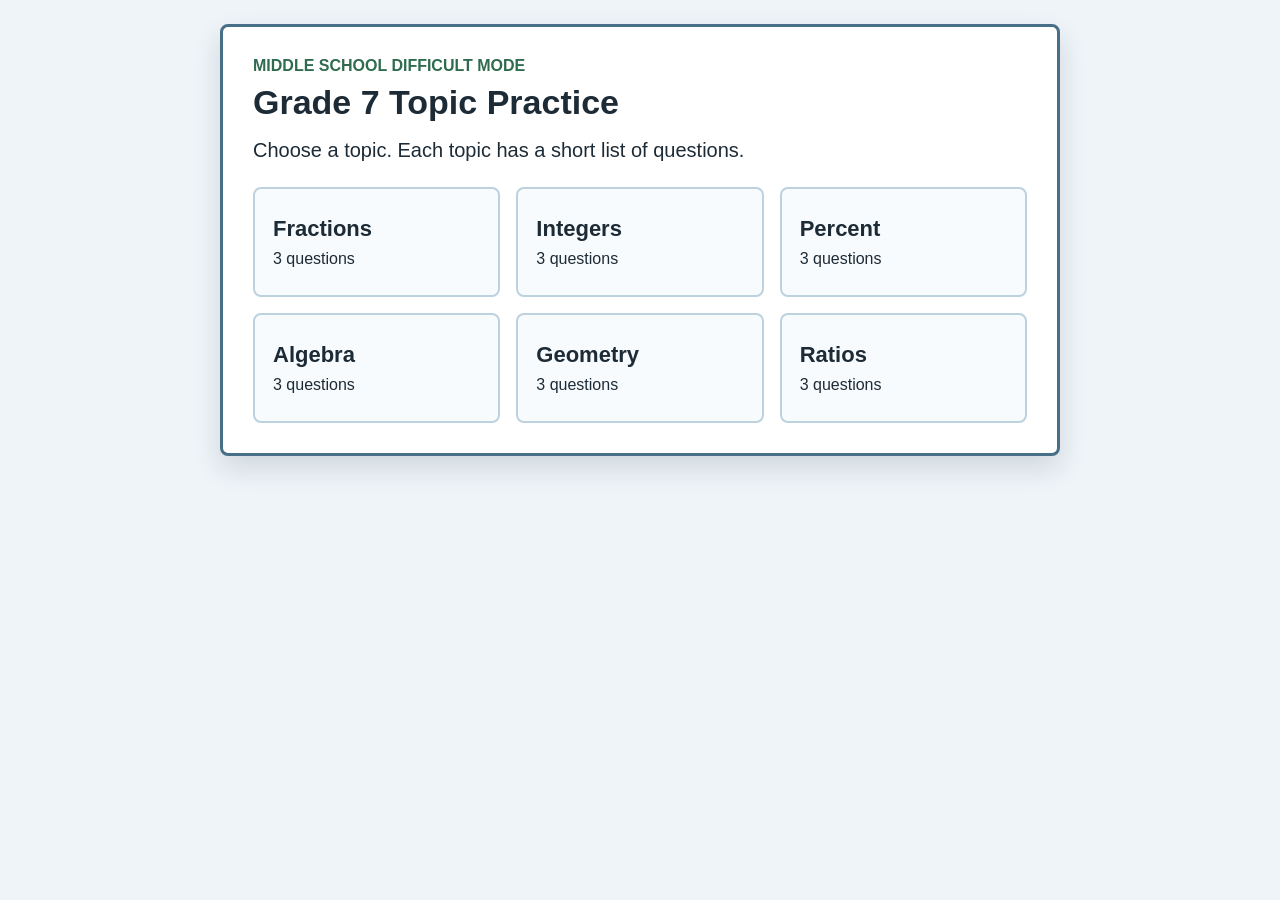
<file: index.html>
<!DOCTYPE html>
<html lang="en">
<head>
  <meta charset="UTF-8">
  <meta name="viewport" content="width=device-width, initial-scale=1.0">
  <title>Stage II Topic Categories</title>
  <link rel="stylesheet" href="style.css">
</head>
<body>
  <main class="app">
    <p class="mode-label">Middle School Difficult Mode</p>
    <h1>Grade 7 Topic Practice</h1>

    <section id="topic-screen" class="screen">
      <p class="instruction">Choose a topic. Each topic has a short list of questions.</p>
      <div id="topic-list" class="topic-list"></div>
    </section>

    <section id="question-screen" class="screen hidden">
      <button type="button" id="back-button" class="text-button">Back to Topics</button>

      <p id="topic-name" class="topic-name"></p>
      <p id="question-count" class="question-count"></p>
      <h2 id="question-text"></h2>

      <div id="answer-list" class="answer-list"></div>

      <section id="feedback" class="feedback" aria-live="polite"></section>

      <button type="button" id="next-button" class="next-button" disabled>Next Question</button>
    </section>
  </main>

  <script src="app.js"></script>
</body>
</html>
</file>
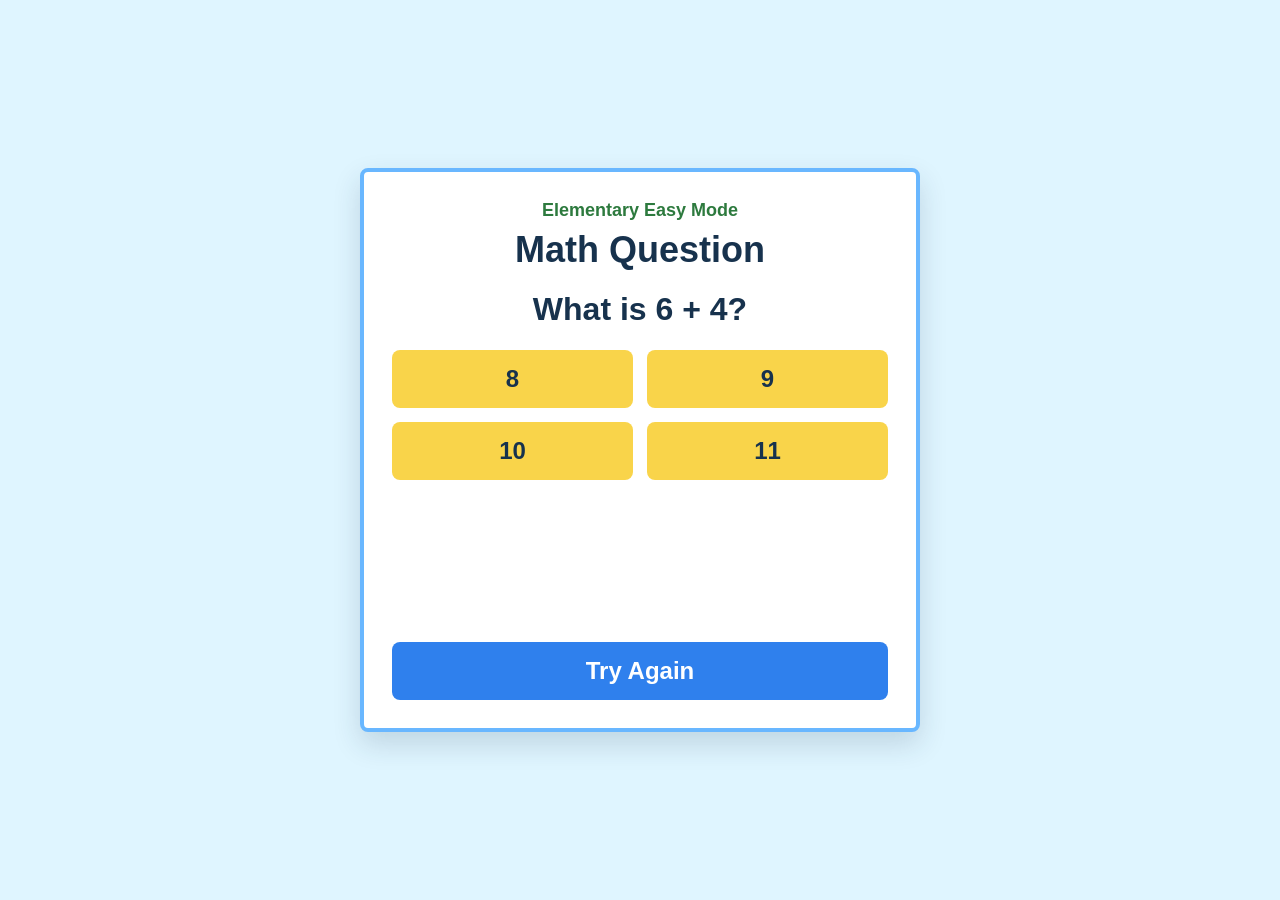
<file: elementary-easy/index.html>
<!DOCTYPE html>
<html lang="en">
<head>
  <meta charset="UTF-8">
  <meta name="viewport" content="width=device-width, initial-scale=1.0">
  <title>Elementary Easy Math Question</title>
  <link rel="stylesheet" href="style.css">
</head>
<body>
  <main class="quiz-card">
    <p class="mode-label">Elementary Easy Mode</p>
    <h1>Math Question</h1>

    <section class="question-box" aria-labelledby="question-title">
      <h2 id="question-title">What is 6 + 4?</h2>

      <div class="answers" id="answers">
        <button type="button" class="answer-button" data-answer="8">8</button>
        <button type="button" class="answer-button" data-answer="9">9</button>
        <button type="button" class="answer-button" data-answer="10">10</button>
        <button type="button" class="answer-button" data-answer="11">11</button>
      </div>
    </section>

    <section class="feedback" id="feedback" aria-live="polite"></section>

    <button type="button" class="reset-button" id="reset-button">Try Again</button>
  </main>

  <script src="app.js"></script>
</body>
</html>
</file>
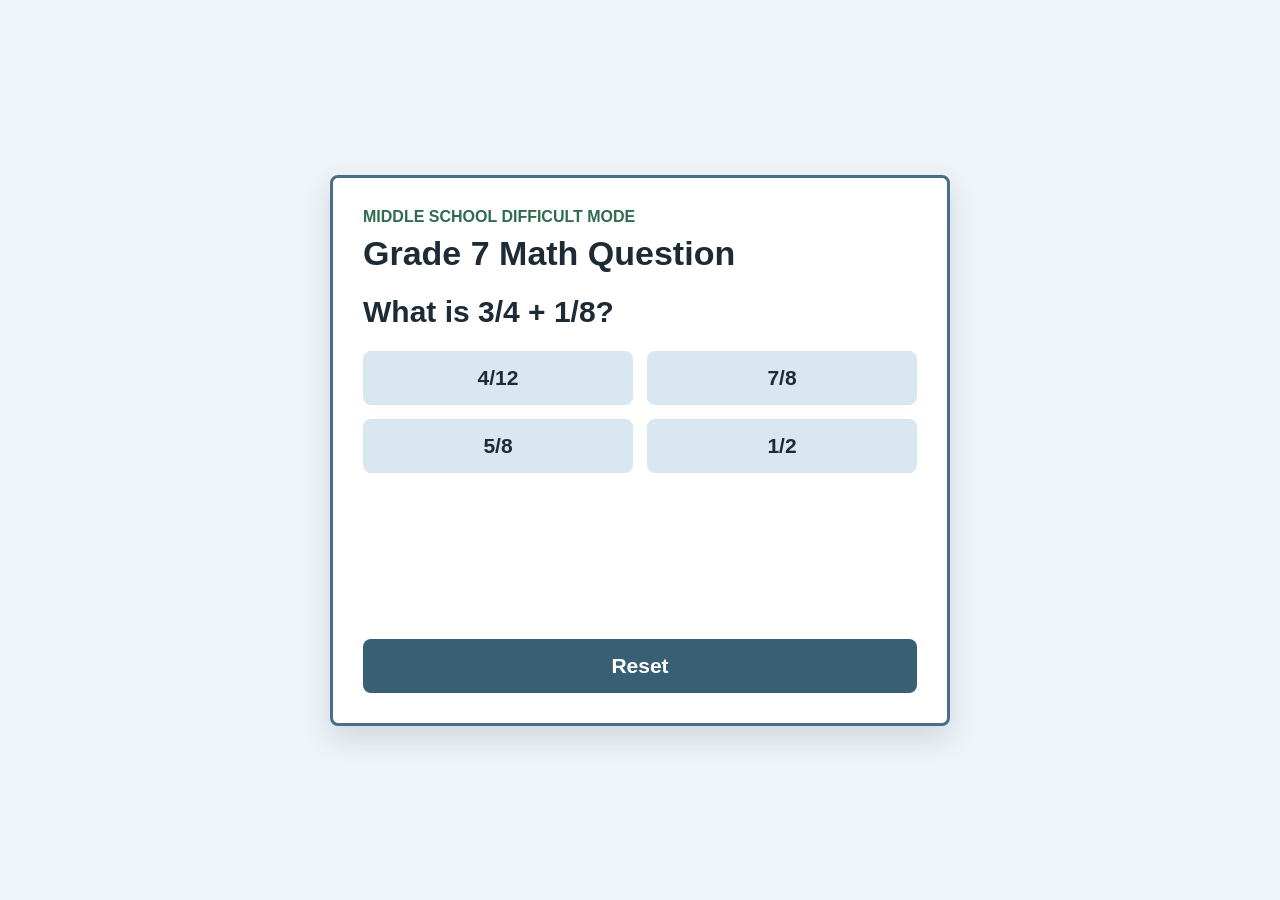
<file: middle-school-difficult/index.html>
<!DOCTYPE html>
<html lang="en">
<head>
  <meta charset="UTF-8">
  <meta name="viewport" content="width=device-width, initial-scale=1.0">
  <title>Middle School Difficult Math Question</title>
  <link rel="stylesheet" href="style.css">
</head>
<body>
  <main class="quiz-card">
    <p class="mode-label">Middle School Difficult Mode</p>
    <h1>Grade 7 Math Question</h1>

    <section class="question-box" aria-labelledby="question-title">
      <h2 id="question-title">What is 3/4 + 1/8?</h2>

      <div class="answers" id="answers">
        <button type="button" class="answer-button" data-answer="4/12">4/12</button>
        <button type="button" class="answer-button" data-answer="7/8">7/8</button>
        <button type="button" class="answer-button" data-answer="5/8">5/8</button>
        <button type="button" class="answer-button" data-answer="1/2">1/2</button>
      </div>
    </section>

    <section class="feedback" id="feedback" aria-live="polite"></section>

    <button type="button" class="reset-button" id="reset-button">Reset</button>
  </main>

  <script src="app.js"></script>
</body>
</html>
</file>
<file: style.css>
* {
  box-sizing: border-box;
}

body {
  margin: 0;
  min-height: 100vh;
  padding: 24px;
  font-family: Arial, Helvetica, sans-serif;
  background: #eef4f8;
  color: #1d2b36;
}

.app {
  width: min(100%, 840px);
  margin: 0 auto;
  padding: 30px;
  border: 3px solid #486f88;
  border-radius: 8px;
  background: #ffffff;
  box-shadow: 0 12px 28px rgba(29, 43, 54, 0.14);
}

.mode-label {
  margin: 0 0 8px;
  font-size: 16px;
  font-weight: 700;
  color: #2f6b4f;
  text-transform: uppercase;
}

h1 {
  margin: 0 0 14px;
  font-size: 34px;
}

h2 {
  margin: 8px 0 22px;
  font-size: 30px;
  line-height: 1.25;
}

.instruction {
  margin: 0 0 22px;
  font-size: 20px;
  line-height: 1.45;
}

.hidden {
  display: none;
}

.topic-list {
  display: grid;
  grid-template-columns: repeat(3, minmax(0, 1fr));
  gap: 16px;
}

.topic-card {
  min-height: 110px;
  padding: 18px;
  border: 2px solid #bdd2de;
  border-radius: 8px;
  background: #f7fbfd;
  color: #1d2b36;
  text-align: left;
  cursor: pointer;
}

.topic-card:hover {
  border-color: #486f88;
  background: #edf6fa;
}

.topic-card strong {
  display: block;
  margin-bottom: 8px;
  font-size: 22px;
}

.topic-card span {
  font-size: 16px;
}

.text-button {
  min-height: 44px;
  margin-bottom: 18px;
  padding: 0 16px;
  border: 2px solid #486f88;
  border-radius: 8px;
  background: #ffffff;
  color: #385f73;
  font-size: 16px;
  font-weight: 700;
  cursor: pointer;
}

.text-button:hover {
  background: #eef4f8;
}

.topic-name,
.question-count {
  margin: 0 0 6px;
  font-size: 18px;
  font-weight: 700;
  color: #2f6b4f;
}

.answer-list {
  display: grid;
  grid-template-columns: repeat(2, minmax(130px, 1fr));
  gap: 14px;
}

.answer-button,
.next-button {
  min-height: 54px;
  border: 0;
  border-radius: 8px;
  font-size: 20px;
  font-weight: 700;
  cursor: pointer;
}

.answer-button {
  background: #d9e8f0;
  color: #1d2b36;
}

.answer-button:hover:not(:disabled) {
  background: #c9dde8;
}

.answer-button:disabled,
.next-button:disabled {
  cursor: not-allowed;
  opacity: 0.68;
}

.answer-button.correct {
  background: #8ad18b;
}

.answer-button.wrong {
  background: #f39b91;
}

.feedback {
  min-height: 112px;
  margin: 22px 0;
  padding: 18px;
  border-left: 6px solid #486f88;
  border-radius: 8px;
  background: #f4f8fb;
  font-size: 20px;
  line-height: 1.45;
}

.feedback:empty {
  min-height: 0;
  padding: 0;
  border-left: 0;
  background: transparent;
}

.feedback strong {
  display: block;
  margin-bottom: 8px;
}

.next-button {
  width: 100%;
  background: #385f73;
  color: #ffffff;
}

.next-button:hover:not(:disabled) {
  background: #2a4d60;
}

@media (max-width: 720px) {
  .topic-list {
    grid-template-columns: repeat(2, minmax(0, 1fr));
  }
}

@media (max-width: 520px) {
  body {
    padding: 14px;
  }

  .app {
    padding: 20px;
  }

  .topic-list,
  .answer-list {
    grid-template-columns: 1fr;
  }

  h1 {
    font-size: 29px;
  }

  h2 {
    font-size: 25px;
  }
}
</file>
<file: elementary-easy/style.css>
* {
  box-sizing: border-box;
}

body {
  margin: 0;
  min-height: 100vh;
  display: flex;
  align-items: center;
  justify-content: center;
  padding: 24px;
  font-family: Arial, Helvetica, sans-serif;
  background: #dff5ff;
  color: #17324d;
}

.quiz-card {
  width: min(100%, 560px);
  padding: 28px;
  border: 4px solid #69b7ff;
  border-radius: 8px;
  background: #ffffff;
  box-shadow: 0 12px 28px rgba(23, 50, 77, 0.16);
  text-align: center;
}

.mode-label {
  margin: 0 0 8px;
  font-size: 18px;
  font-weight: 700;
  color: #2d7a3e;
}

h1 {
  margin: 0 0 20px;
  font-size: 36px;
}

h2 {
  margin: 0 0 22px;
  font-size: 32px;
}

.answers {
  display: grid;
  grid-template-columns: repeat(2, minmax(120px, 1fr));
  gap: 14px;
}

.answer-button,
.reset-button {
  min-height: 58px;
  border: 0;
  border-radius: 8px;
  font-size: 24px;
  font-weight: 700;
  cursor: pointer;
}

.answer-button {
  background: #f9d44a;
  color: #17324d;
}

.answer-button:hover:not(:disabled) {
  background: #ffd95f;
}

.answer-button:disabled {
  cursor: not-allowed;
  opacity: 0.75;
}

.answer-button.correct {
  background: #78d36f;
}

.answer-button.wrong {
  background: #ff8a80;
}

.feedback {
  min-height: 118px;
  margin: 22px 0;
  padding: 18px;
  border-radius: 8px;
  background: #eef8ff;
  font-size: 22px;
  line-height: 1.4;
}

.feedback:empty {
  padding: 0;
  background: transparent;
}

.feedback strong {
  display: block;
  margin-bottom: 8px;
}

.reset-button {
  width: 100%;
  background: #2f80ed;
  color: #ffffff;
}

.reset-button:hover {
  background: #1f6ed5;
}

@media (max-width: 480px) {
  .answers {
    grid-template-columns: 1fr;
  }

  h1 {
    font-size: 30px;
  }

  h2 {
    font-size: 28px;
  }
}
</file>
<file: middle-school-difficult/style.css>
* {
  box-sizing: border-box;
}

body {
  margin: 0;
  min-height: 100vh;
  display: flex;
  align-items: center;
  justify-content: center;
  padding: 24px;
  font-family: Arial, Helvetica, sans-serif;
  background: #eef4f8;
  color: #1d2b36;
}

.quiz-card {
  width: min(100%, 620px);
  padding: 30px;
  border: 3px solid #486f88;
  border-radius: 8px;
  background: #ffffff;
  box-shadow: 0 12px 28px rgba(29, 43, 54, 0.14);
}

.mode-label {
  margin: 0 0 8px;
  font-size: 16px;
  font-weight: 700;
  color: #2f6b4f;
  text-transform: uppercase;
}

h1 {
  margin: 0 0 22px;
  font-size: 34px;
}

h2 {
  margin: 0 0 22px;
  font-size: 30px;
}

.answers {
  display: grid;
  grid-template-columns: repeat(2, minmax(130px, 1fr));
  gap: 14px;
}

.answer-button,
.reset-button {
  min-height: 54px;
  border: 0;
  border-radius: 8px;
  font-size: 21px;
  font-weight: 700;
  cursor: pointer;
}

.answer-button {
  background: #d9e8f0;
  color: #1d2b36;
}

.answer-button:hover:not(:disabled) {
  background: #c9dde8;
}

.answer-button:disabled {
  cursor: not-allowed;
  opacity: 0.78;
}

.answer-button.correct {
  background: #8ad18b;
}

.answer-button.wrong {
  background: #f39b91;
}

.feedback {
  min-height: 122px;
  margin: 22px 0;
  padding: 18px;
  border-left: 6px solid #486f88;
  border-radius: 8px;
  background: #f4f8fb;
  font-size: 20px;
  line-height: 1.45;
}

.feedback:empty {
  padding: 0;
  border-left: 0;
  background: transparent;
}

.feedback strong {
  display: block;
  margin-bottom: 8px;
}

.reset-button {
  width: 100%;
  background: #385f73;
  color: #ffffff;
}

.reset-button:hover {
  background: #2a4d60;
}

@media (max-width: 480px) {
  .answers {
    grid-template-columns: 1fr;
  }

  h1 {
    font-size: 29px;
  }

  h2 {
    font-size: 26px;
  }
}
</file>
